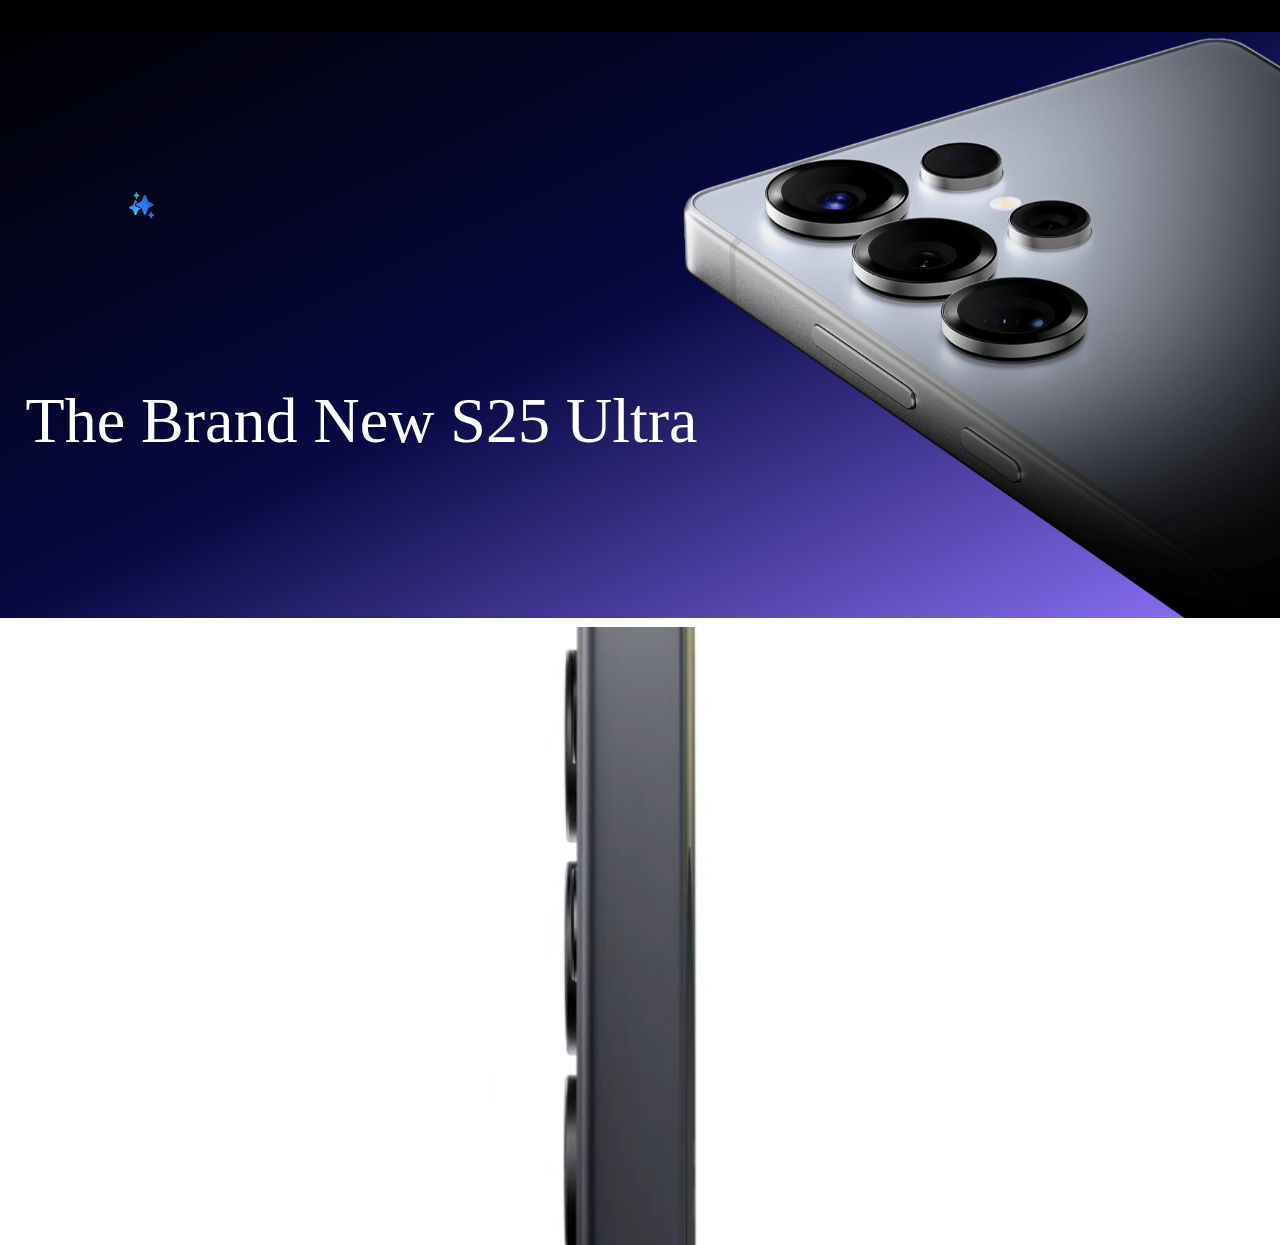
<file: Task1/index.html>
<!DOCTYPE html>
<html lang="en">
<head>
    <meta charset="UTF-8">
    <meta name="viewport" content="width=device-width, initial-scale=1.0">
    <title>Level_1_Task_1</title>
    <link rel="stylesheet" href="style.css">
</head>
<body>
    <div class="header">
        
    </div>
    <div class="container">
        <img src="ai.png" alt="Galaxy ai" class="ai">
        <img class="image1" src="image1.png" alt="s24ultra">
        <p class="text">The Brand New S25 Ultra</p>
    </div>
    <video src="video1.mp4" autoplay muted loop playsinline></video>
</body>
</html>
</file>
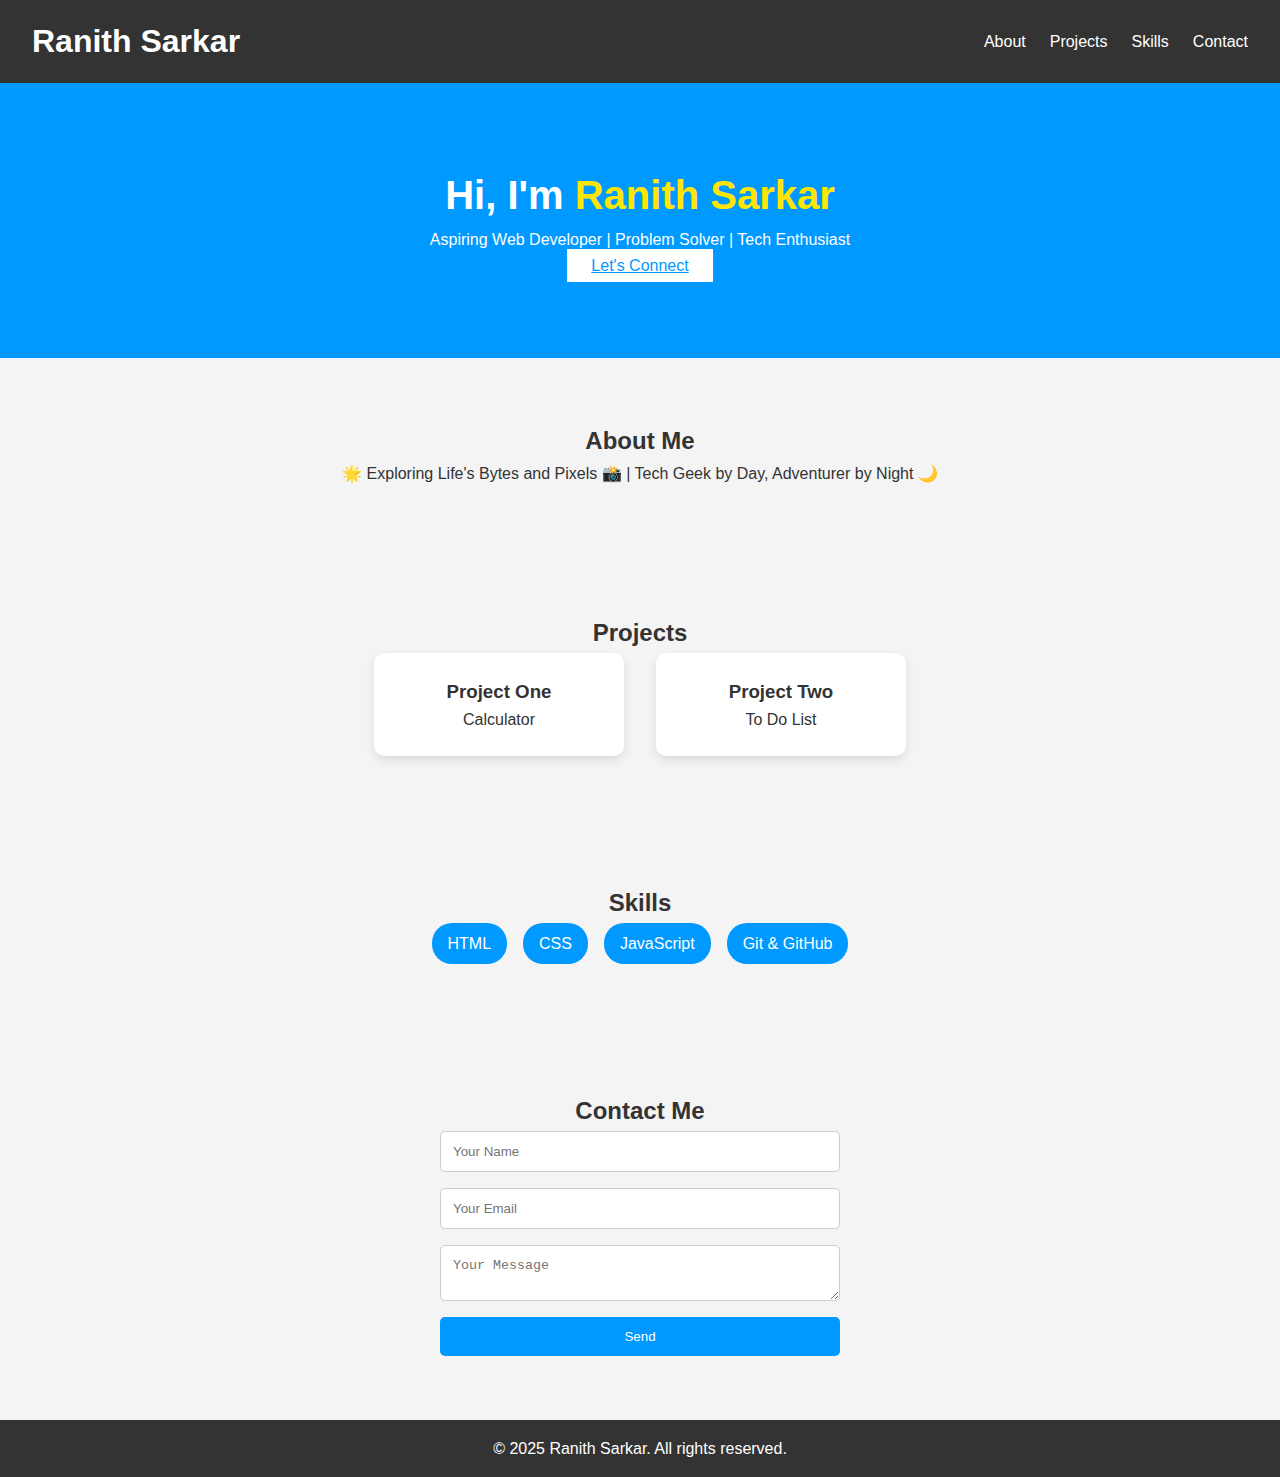
<file: Task2/index.html>
<!DOCTYPE html>
<html lang="en">
<head>
  <meta charset="UTF-8" />
  <meta name="viewport" content="width=device-width, initial-scale=1.0" />
  <title>Ranith Sarkar | Portfolio</title>
  <link rel="stylesheet" href="style.css" />
</head>
<body>
  <header>
    <nav>
      <h1>Ranith Sarkar</h1>
      <ul>
        <li><a href="#about">About</a></li>
        <li><a href="#projects">Projects</a></li>
        <li><a href="#skills">Skills</a></li>
        <li><a href="#contact">Contact</a></li>
      </ul>
    </nav>
  </header>

  <section class="hero">
    <div class="hero-text">
      <h2>Hi, I'm <span>Ranith Sarkar</span></h2>
      <p>Aspiring Web Developer | Problem Solver | Tech Enthusiast</p>
      <a href="#contact" class="btn">Let's Connect</a>
    </div>
  </section>

  <section id="about">
    <h2>About Me</h2>
    <p>🌟 Exploring Life's Bytes and Pixels 📸 | Tech Geek by Day, Adventurer by Night 🌙</p>
  </section>

  <section id="projects">
    <h2>Projects</h2>
    <div class="project-grid">
      <div class="project-card">
        <h3>Project One</h3>
        <p>Calculator</p>
      </div>
      <div class="project-card">
        <h3>Project Two</h3>
        <p>To Do List</p>
      </div>
    </div>
  </section>

  <section id="skills">
    <h2>Skills</h2>
    <ul class="skills-list">
      <li>HTML</li>
      <li>CSS</li>
      <li>JavaScript</li>
      <li>Git & GitHub</li>
    </ul>
  </section>

  <section id="contact">
    <h2>Contact Me</h2>
    <form>
      <input type="text" placeholder="Your Name" required />
      <input type="email" placeholder="Your Email" required />
      <textarea placeholder="Your Message" required></textarea>
      <button type="submit">Send</button>
    </form>
  </section>

  <footer>
    <p>© 2025 Ranith Sarkar. All rights reserved.</p>
  </footer>

  <script src="script.js"></script>
</body>
</html>
</file>
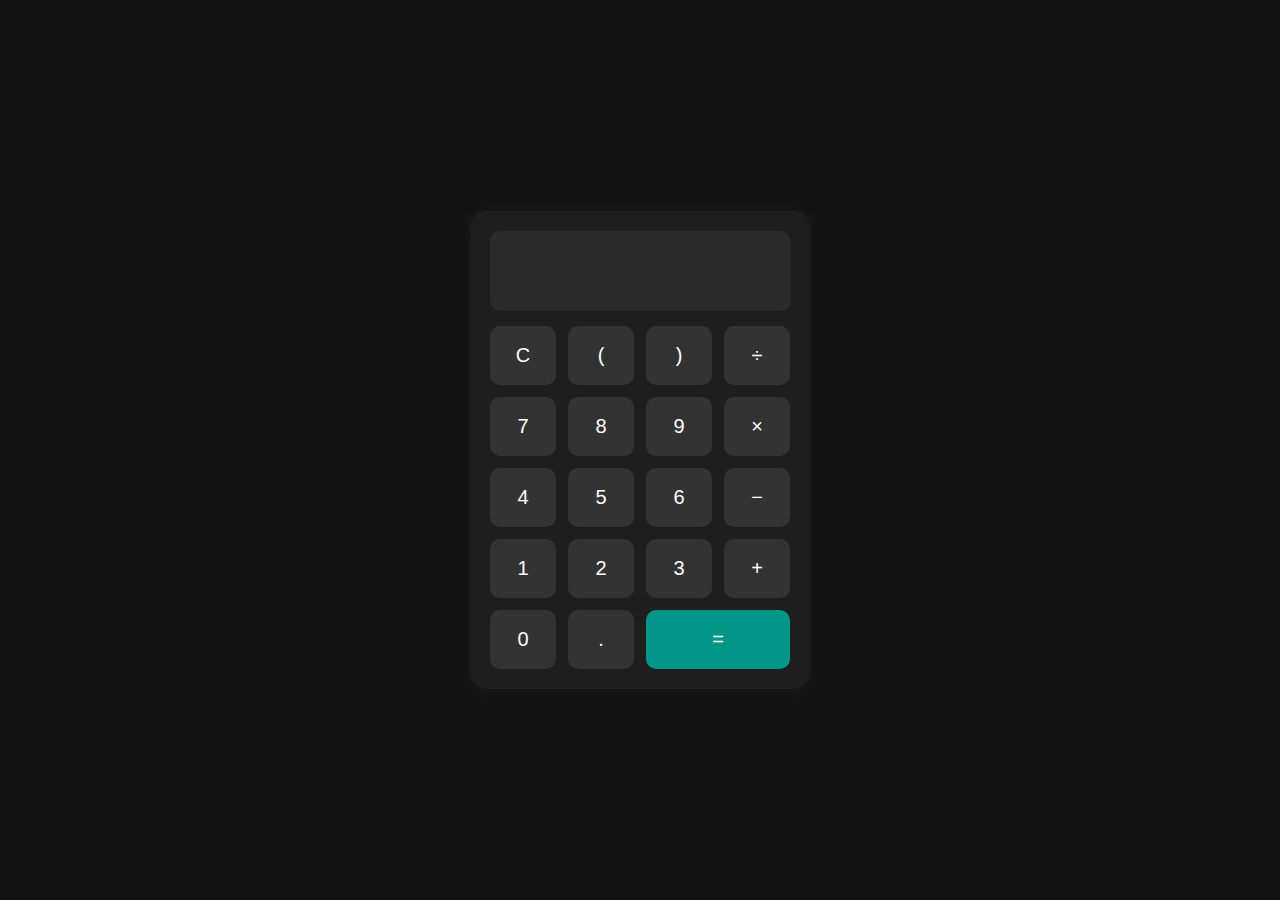
<file: Task3/index.html>
<!DOCTYPE html>
<html lang="en">
<head>
  <meta charset="UTF-8" />
  <meta name="viewport" content="width=device-width, initial-scale=1.0" />
  <title>Dark Mode Calculator</title>
  <link rel="stylesheet" href="style.css" />
</head>
<body>
  <div class="calculator">
    <input type="text" id="display" readonly />
    <div class="buttons">
      <button class="btn" onclick="clearDisplay()">C</button>
      <button class="btn" onclick="appendValue('(')">(</button>
      <button class="btn" onclick="appendValue(')')">)</button>
      <button class="btn" onclick="appendValue('/')">÷</button>

      <button class="btn" onclick="appendValue('7')">7</button>
      <button class="btn" onclick="appendValue('8')">8</button>
      <button class="btn" onclick="appendValue('9')">9</button>
      <button class="btn" onclick="appendValue('*')">×</button>

      <button class="btn" onclick="appendValue('4')">4</button>
      <button class="btn" onclick="appendValue('5')">5</button>
      <button class="btn" onclick="appendValue('6')">6</button>
      <button class="btn" onclick="appendValue('-')">−</button>

      <button class="btn" onclick="appendValue('1')">1</button>
      <button class="btn" onclick="appendValue('2')">2</button>
      <button class="btn" onclick="appendValue('3')">3</button>
      <button class="btn" onclick="appendValue('+')">+</button>

      <button class="btn" onclick="appendValue('0')">0</button>
      <button class="btn" onclick="appendValue('.')">.</button>
      <button class="btn equal" onclick="calculate()">=</button>
    </div>
  </div>

  <script src="script.js"></script>
</body>
</html>
</file>
<file: Task1/style.css>
*{
    margin: 0;
    padding: 0;
    font-family: tahoma;
    
}
.header{
    width: 100vw;
    height: 2.5vw;
    background-color: #000000;
    position: absolute;
    z-index: 5;
    position: fixed;
}
.container{
    width: 100vw;
    height: 48.3vw;
    background-image: linear-gradient(to bottom right, #000000,#070942, #9175ff);
    position: absolute;
}
.image1{
    position: absolute;
    width: 59%;
    display: flex;
    right: 0;
    bottom: 0;
}
.text{
    position: absolute;
    color: #ffffff;
    top: 30vw;
    font-size: 5vw;
    display: flex;
    left: 2vw;
}
.ai{
    position: absolute;
    display: flex;
    left: 10vw;
    top: 15vw;
    width: 2vw;
    
}
video{
    position: absolute;
    width: 100vw;
    height: 48.3vw;
    top: 49vw;
}
</file>
<file: Task2/style.css>
* {
  margin: 0;
  padding: 0;
  box-sizing: border-box;
}
body {
  font-family: 'Segoe UI', sans-serif;
  line-height: 1.6;
  background-color: #f4f4f4;
  color: #333;
}
header {
  background: #333;
  color: #fff;
  padding: 1rem 2rem;
  position: sticky;
  top: 0;
}
nav {
  display: flex;
  justify-content: space-between;
  align-items: center;
}
nav ul {
  list-style: none;
  display: flex;
  gap: 1.5rem;
}
nav a {
  color: white;
  text-decoration: none;
}
.hero {
  background: #0099ff;
  color: #fff;
  padding: 5rem 2rem;
  text-align: center;
}
.hero h2 {
  font-size: 2.5rem;
}
.hero span {
  color: #ffe600;
}
.btn {
  margin-top: 1rem;
  padding: 0.5rem 1.5rem;
  background: #fff;
  color: #0099ff;
  border: none;
  cursor: pointer;
}
section {
  padding: 4rem 2rem;
  text-align: center;
}
.project-grid {
  display: flex;
  gap: 2rem;
  flex-wrap: wrap;
  justify-content: center;
}
.project-card {
  background: #fff;
  padding: 1.5rem;
  border-radius: 10px;
  box-shadow: 0 4px 10px rgba(0, 0, 0, 0.1);
  width: 250px;
}
.skills-list {
  display: flex;
  gap: 1rem;
  justify-content: center;
  flex-wrap: wrap;
  list-style: none;
}
.skills-list li {
  background: #0099ff;
  color: white;
  padding: 0.5rem 1rem;
  border-radius: 20px;
}
form {
  display: flex;
  flex-direction: column;
  gap: 1rem;
  max-width: 400px;
  margin: auto;
}
input, textarea {
  padding: 0.75rem;
  border: 1px solid #ccc;
  border-radius: 5px;
}
button {
  background: #0099ff;
  color: white;
  padding: 0.75rem;
  border: none;
  cursor: pointer;
  border-radius: 5px;
}
footer {
  background: #333;
  color: white;
  text-align: center;
  padding: 1rem;
}
</file>
<file: Task3/style.css>
body {
  margin: 0;
  height: 100vh;
  background: #121212;
  display: flex;
  justify-content: center;
  align-items: center;
  font-family: "Segoe UI", sans-serif;
}

.calculator {
  background: #1e1e1e;
  padding: 20px;
  border-radius: 16px;
  box-shadow: 0 0 20px rgba(255, 255, 255, 0.05);
  width: 300px;
}

#display {
  width: 93.5%;
  height: 60px;
  border: none;
  border-radius: 10px;
  font-size: 28px;
  text-align: right;
  padding: 10px;
  background: #2b2b2b;
  color: #ffffff;
  margin-bottom: 15px;
}

.buttons {
  display: grid;
  grid-template-columns: repeat(4, 1fr);
  gap: 12px;
}

.btn {
  padding: 18px;
  font-size: 20px;
  border: none;
  border-radius: 10px;
  background: #333;
  color: white;
  transition: all 0.2s ease;
  cursor: pointer;
}

.btn:hover {
  background: #444;
}

.btn:active {
  transform: scale(0.95);
}

.btn.animate {
  background: #00bcd4 !important;
  color: black !important;
}

.equal {
  grid-column: span 2;
  background: #009688;
}
</file>
